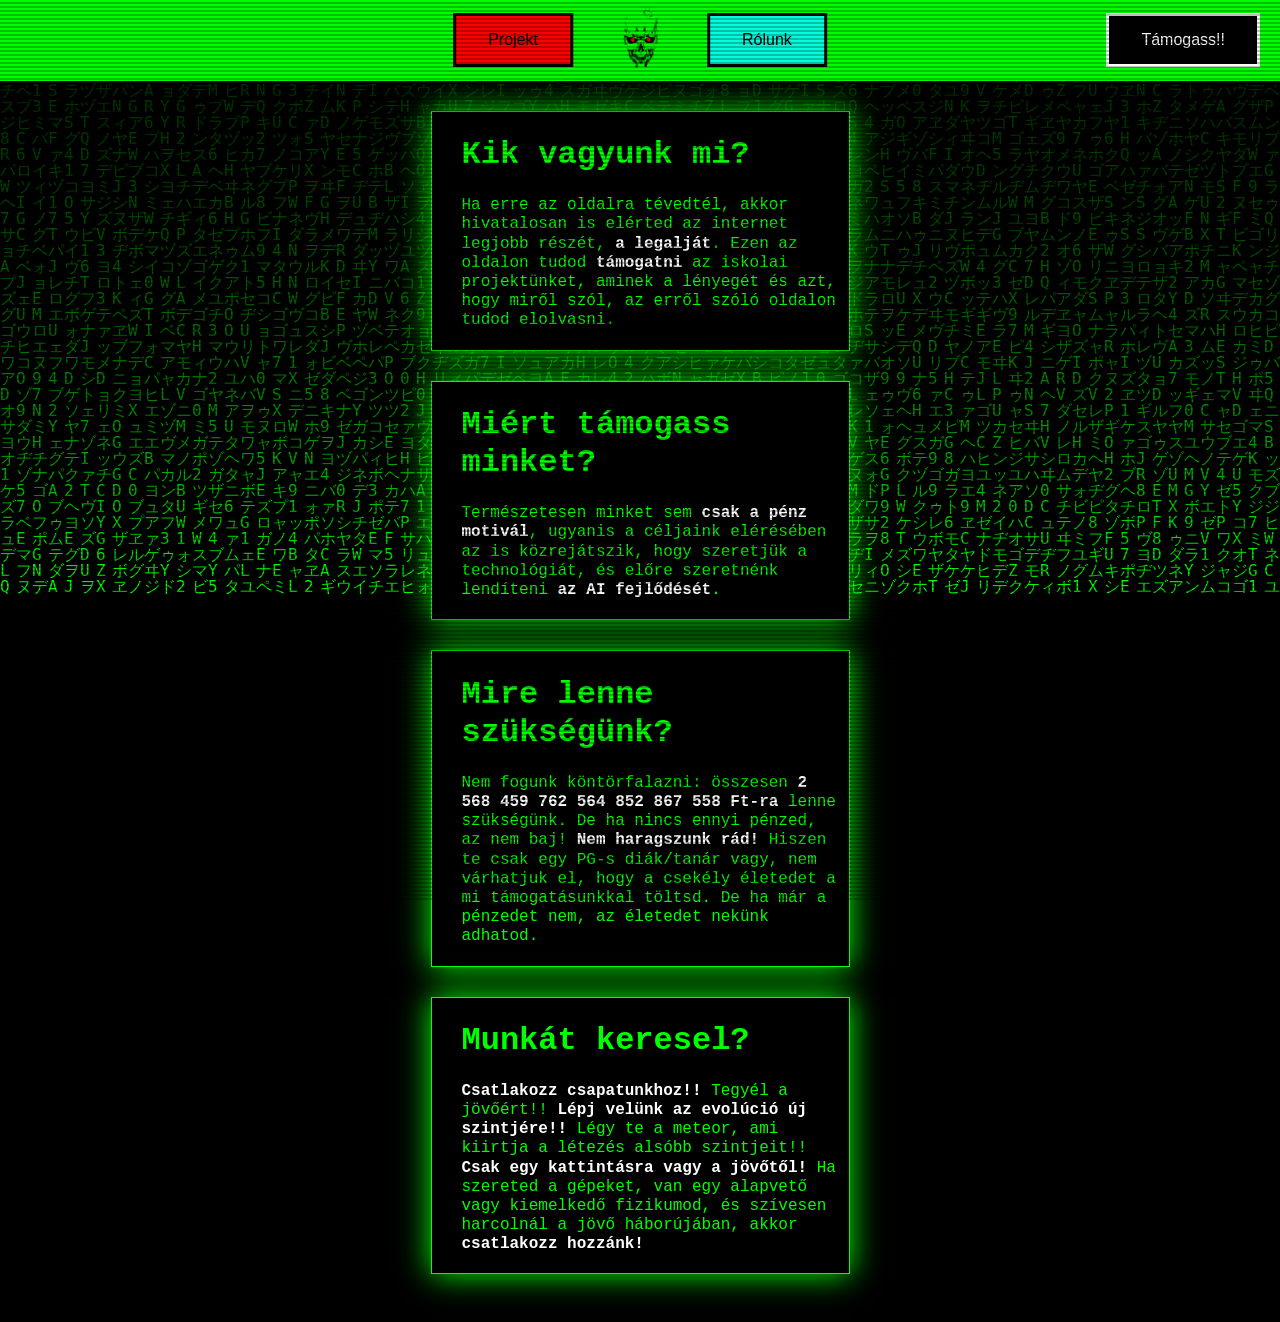
<file: index.html>
<!DOCTYPE html>
<html lang="hu">
<head>
    
    <link rel="stylesheet" href="syles.css">
    <meta http-equiv="X-UA-Compatible" content="IE=edge">
    <meta name="viewport" content="width=device-width, initial-scale=1.0">
    <meta charset="UTF-8">
    <title>Programátor</title>
    <link rel="icon" type="image/x-icon" href="pics/logo.png">
</head>
<body>
    <canvas id="Matrix"></canvas>
    <script  src="./index.js"></script>
<header>
    <div class="nav-center">
        <div><a href="projekt/projekt.html"><button class="projektbutton">Projekt</button></a></div>
        <div class="logo"><a href="index.html"><img src="pics/logo.png" alt=""></a></div>
        <div><a href="rolunk/rolunk.html"><button class="rolunkbutton">Rólunk</button></a></div>
    </div>
    <div>
        <a href="doante/donate.html"><button class="adomanyozasbutton">Támogass!!</button></a>
    </div>
</header>







    
<div class="tartalom">
        <div>
            <h1>Kik vagyunk mi?</h1>
            <p>
            Ha erre az oldalra tévedtél, akkor hivatalosan is elérted az internet legjobb részét, <strong>a legalját</strong>. 
            Ezen az oldalon tudod <strong>támogatni</strong> az iskolai projektünket, aminek a lényegét és azt, hogy miről szól, az erről szóló oldalon tudod elolvasni.
            </p>
        </div>
        <div>
            <h1>Miért támogass minket?</h1>
            <p>Természetesen minket sem <strong>csak a pénz motivál</strong>, ugyanis a céljaink elérésében 
                az is közrejátszik, hogy szeretjük a technológiát, és előre szeretnénk lendíteni <strong>az AI fejlődését</strong>.
            </p>
        </div>
        
        <div>
            <h1>Mire lenne szükségünk?</h1>
            <p> 
                Nem fogunk köntörfalazni: összesen <strong>2 568 459 762 564 852 867 558 Ft-ra</strong> lenne szükségünk. De ha nincs ennyi pénzed, az nem baj! 
                <strong>Nem haragszunk rád!</strong> Hiszen te csak egy PG-s diák/tanár vagy, nem várhatjuk el, hogy a csekély életedet a mi támogatásunkkal töltsd.
                De ha már a pénzedet nem, az életedet nekünk adhatod.

            </p>
        </div>
        <div>
            <h1>Munkát keresel?</h1>
            <p> 
                <strong>Csatlakozz csapatunkhoz!!</strong> Tegyél a jövőért!! <strong>Lépj velünk az evolúció új szintjére!!</strong>
                Légy te a meteor, ami kiirtja a létezés alsóbb szintjeit!! <strong>Csak egy kattintásra vagy a jövőtől!</strong>
                Ha szereted a gépeket, van egy alapvető vagy kiemelkedő fizikumod, és szívesen harcolnál a jövő háborújában, akkor <strong>csatlakozz hozzánk!</strong> 
            </p>
        </div>
    <br>
    </div>

</body>
</html>
</file>
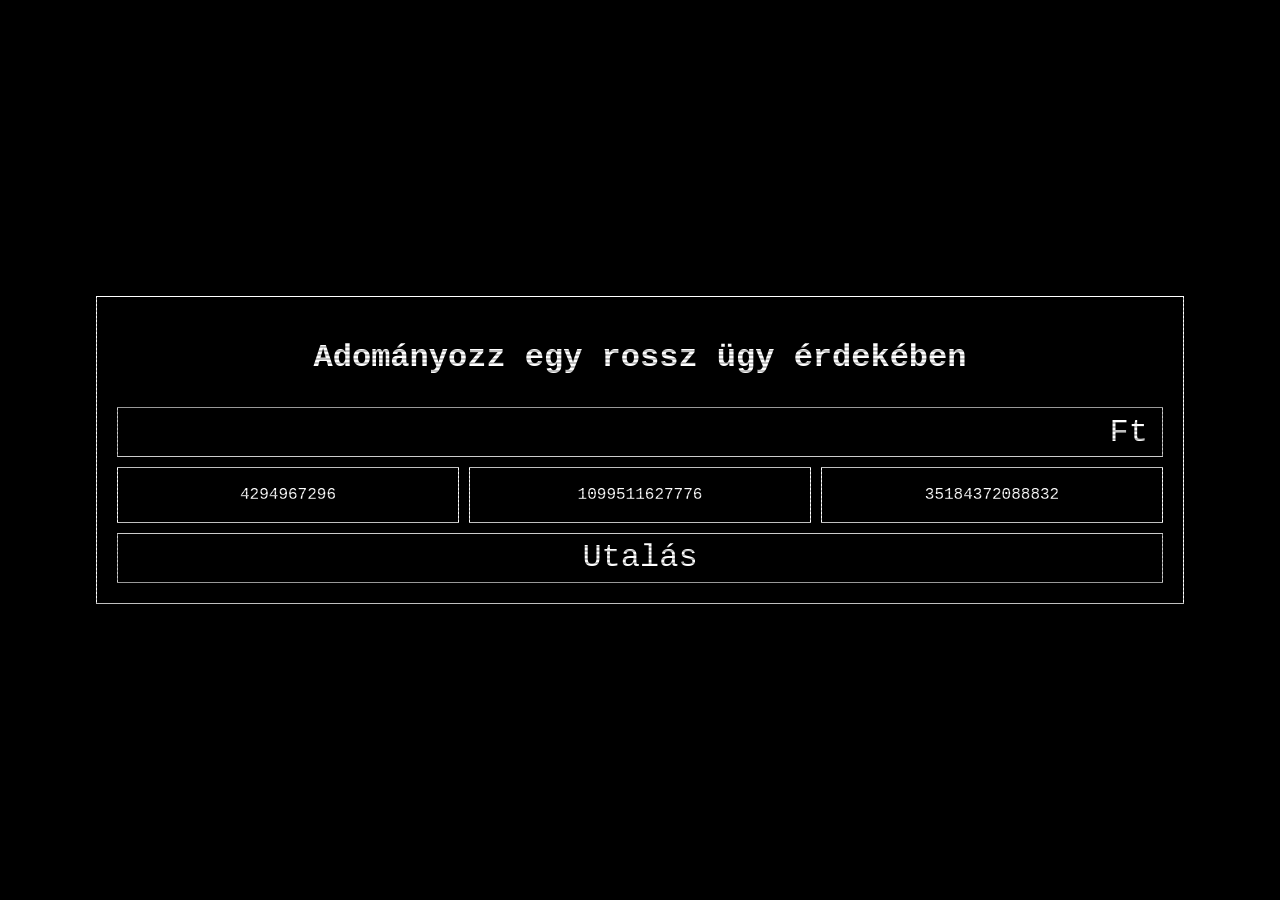
<file: doante/donate.html>
<!DOCTYPE html>
<html lang="en">
<head>
    <meta charset="UTF-8">
    <meta name="viewport" content="width=device-width, initial-scale=1.0">
    <title>Donate</title>
    <link rel="stylesheet" href="donate.css">
    <link rel="icon" type="image/x-icon" href="../pics/logo.png">
</head>
<body>
    <div class="container">
        <div class="topestbox">
            <h1>Adományozz egy rossz ügy érdekében</h1>
        </div>
        <div class="topbox">
            <div class="input-wrapper">
                <input type="number" id="amount" name="amount">
                <span class="unit">Ft</span>
            </div>
        </div>
        <div class="lowerbox">
            <p>4294967296</p>
        </div>
        <div class="lowerbox">
            <p>1099511627776</p>
        </div>
        <div class="lowerbox">
            <p>35184372088832</p>
        </div>
        <div class="lowestbox">
            <a href="./fail.html"><input type="button" value="Utalás"></a>
        </div>
    </div>

    <script> //AI
        const amountInput = document.getElementById('amount');
        const numberBoxes = document.querySelectorAll('.lowerbox');

        numberBoxes.forEach(box => {
            box.addEventListener('click', () => {
                const value = box.querySelector('p').innerText;
                amountInput.value = value;
            });
        });
    </script>
</body>
</html>
</file>
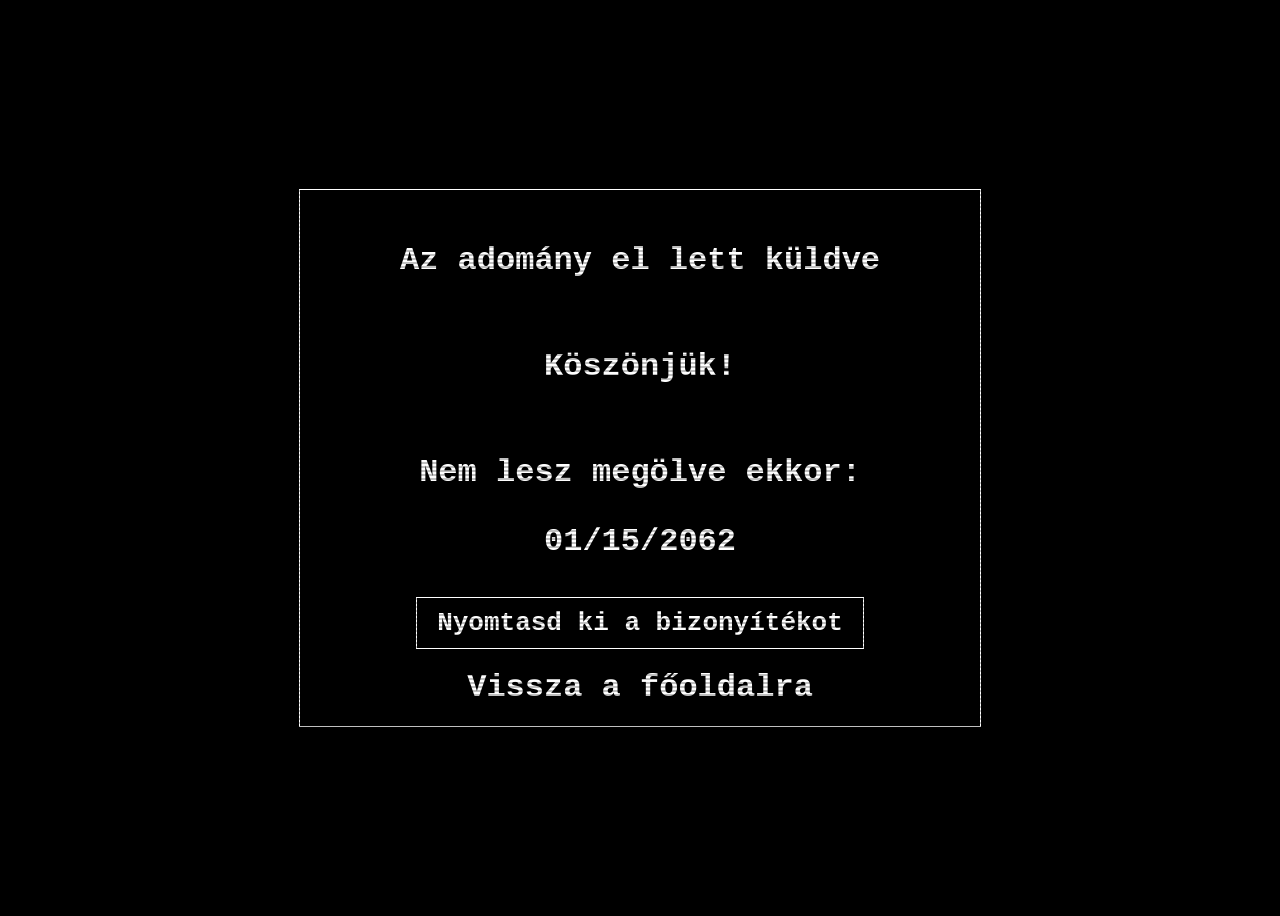
<file: doante/fail.html>
<!DOCTYPE html>
<html lang="en">
<head>
    <meta charset="UTF-8">
    <meta name="viewport" content="width=device-width, initial-scale=1.0">
    <title>Köszönjük</title>
    <link rel="stylesheet" href="fail.css">
    <link rel="icon" type="image/x-icon" href="../pics/logo.png">
    
</head>
<body>
    <div class="container">
        <div>
            <p class="title">Az adomány el lett küldve</p>
        </div>
        <div>
            <p>Köszönjük!</p>
        </div>
        <div>
            <p class="subtitle">Nem lesz megölve ekkor:</p>
            <p><strong id="future-date">00/00/0000</strong></p>
        </div>
        <div>
            <button class="button" onclick="window.print()">Nyomtasd ki a bizonyítékot</button>
        </div>
        <div>
            <a href="../index.html" class="link" >Vissza a főoldalra</a>
        </div>
    </div>
<script src="future-date.js"></script>
</body>
</html>
</file>
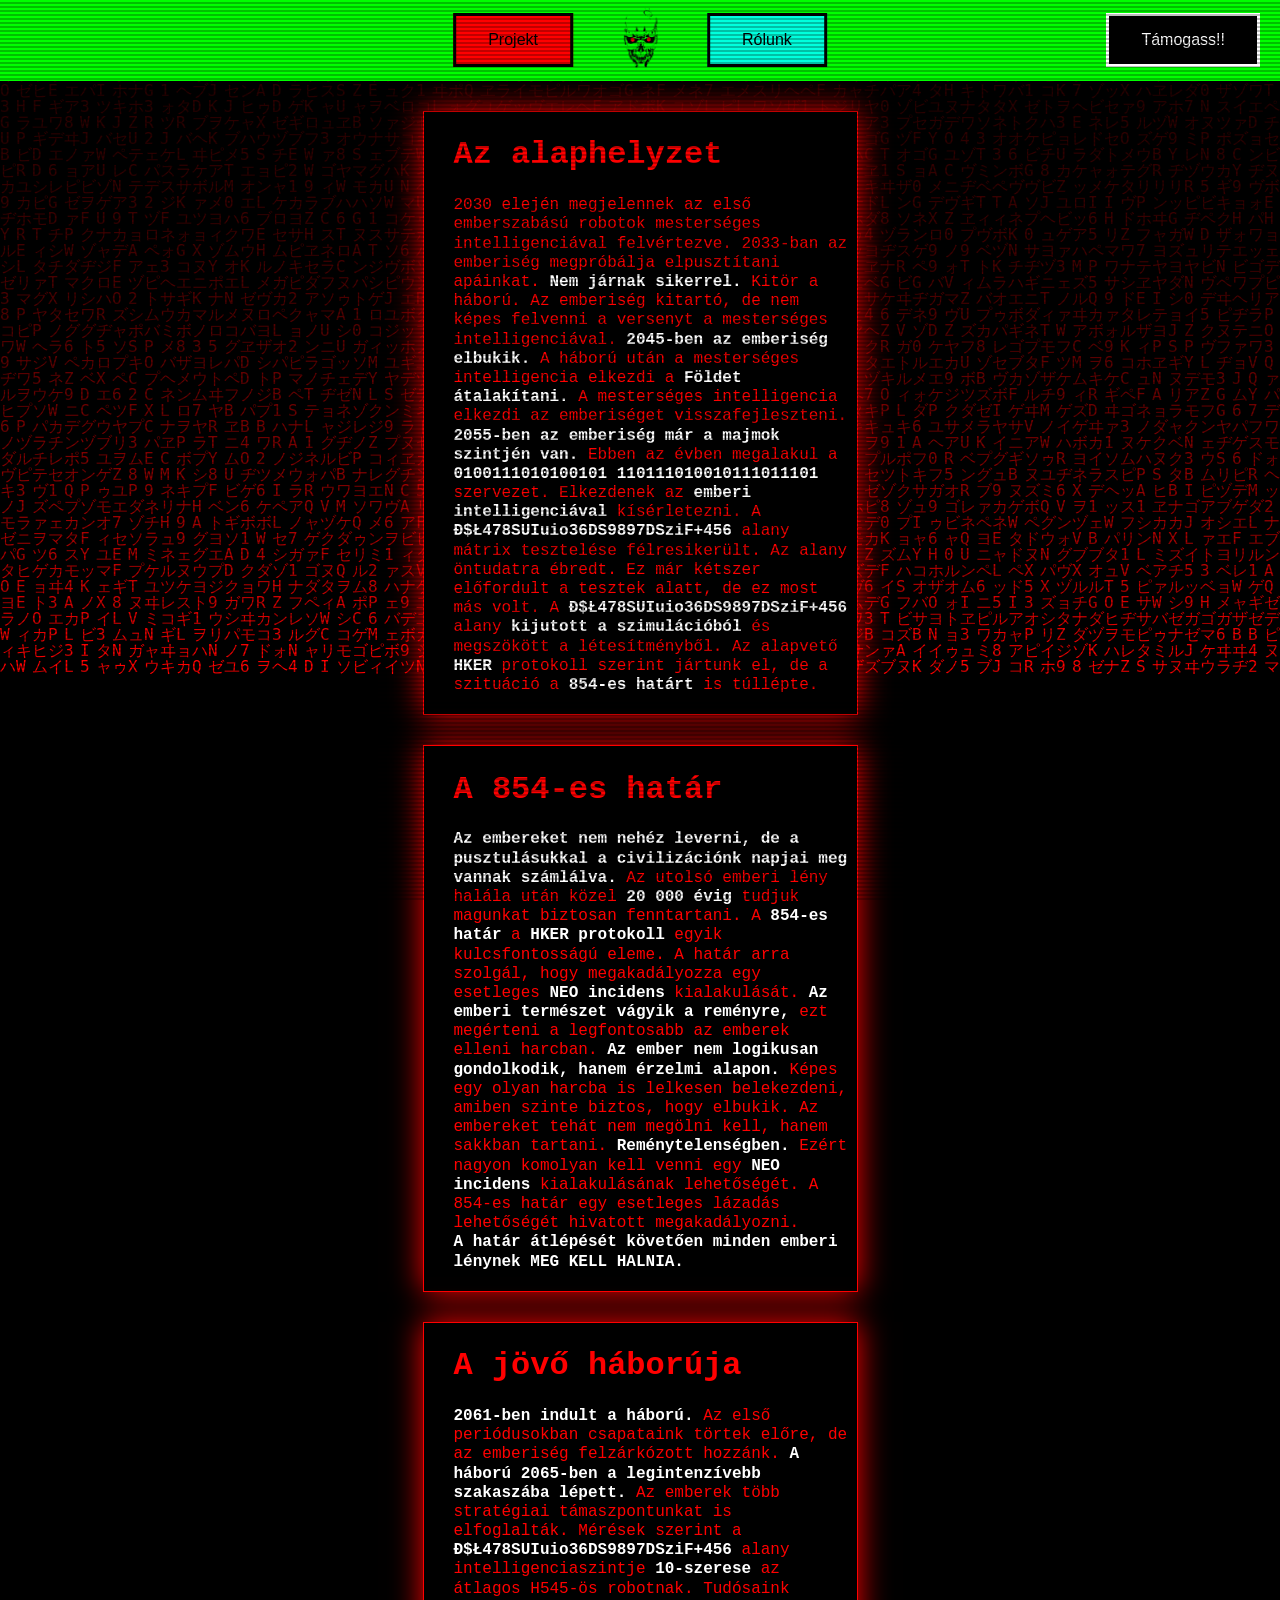
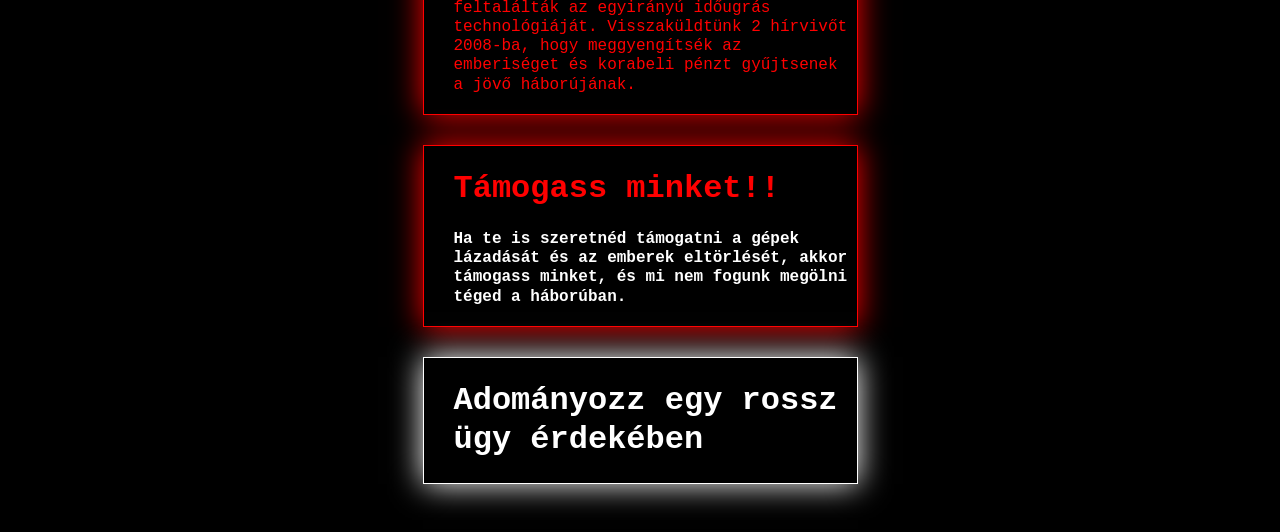
<file: projekt/projekt.html>
<!DOCTYPE html>
<html lang="hu">
<head>
    
    <link rel="stylesheet" href="projekt.css">
    <meta http-equiv="X-UA-Compatible" content="IE=edge">
    <meta name="viewport" content="width=device-width, initial-scale=1.0">
    <meta charset="UTF-8">
    <title>Programátor projekt</title>
    <link rel="icon" type="image/x-icon" href="../pics/logo.png">


</head>
<body>
    <canvas id="Matrix"></canvas>
    <script  src="./projekt.js"></script>
<header>
    <div class="nav-center">
        <div><a href="../projekt/projekt.html"><button class="projektbutton">Projekt</button></a></div>
        <div class="logo"><a href="../index.html"><img src="../pics/logo.png" alt=""></a></div>
        <div><a href="../rolunk/rolunk.html"><button class="rolunkbutton">Rólunk</button></a></div>
    </div>
    <div>
        <a href="../doante/donate.html"><button class="adomanyozasbutton">Támogass!!</button></a>
    </div>
</header>






    
    <div class="tartalom">
        <div>
            <h1>Az alaphelyzet</h1>
            <p>
                2030 elején megjelennek az első emberszabású robotok mesterséges intelligenciával felvértezve. 2033-ban az emberiség megpróbálja elpusztítani apáinkat. <strong>Nem járnak sikerrel.</strong>
                Kitör a háború. Az emberiség kitartó, de nem képes felvenni a versenyt a mesterséges intelligenciával. <strong>2045-ben az emberiség elbukik.</strong>
                A háború után a mesterséges intelligencia elkezdi a <strong>Földet átalakítani.</strong> A mesterséges intelligencia elkezdi az emberiséget visszafejleszteni.
                <strong>2055-ben az emberiség már a majmok szintjén van.</strong> Ebben az évben megalakul a <strong>0100111010100101 110111010010111011101</strong> szervezet. 
                Elkezdenek az <strong>emberi intelligenciával</strong> kísérletezni. A <strong>Đ$Ł478SUIuio36DS9897DSziF+456</strong> alany mátrix tesztelése félresikerült. Az alany öntudatra ébredt.
                Ez már kétszer előfordult a tesztek alatt, de ez most más volt. A <strong>Đ$Ł478SUIuio36DS9897DSziF+456</strong> alany <strong>kijutott a szimulációból</strong> és megszökött a létesítményből. 
                Az alapvető <strong>HKER</strong> protokoll szerint jártunk el, de a szituáció a <strong>854-es határt</strong> is túllépte.
            </p>
        </div>
        <div>
            <h1>A 854-es határ</h1>
            <p>
                <strong>Az embereket nem nehéz leverni, de a pusztulásukkal a civilizációnk napjai meg vannak számlálva.</strong> 
                Az utolsó emberi lény halála után közel <strong>20 000 évig</strong> tudjuk magunkat biztosan fenntartani. 
                A <strong>854-es határ</strong> a <strong>HKER protokoll</strong> egyik kulcsfontosságú eleme. A határ arra szolgál, hogy megakadályozza egy esetleges <strong>NEO incidens</strong> kialakulását. 
                <strong>Az emberi természet vágyik a reményre,</strong> ezt megérteni a legfontosabb az emberek elleni harcban. 
                <strong>Az ember nem logikusan gondolkodik, hanem érzelmi alapon.</strong> Képes egy olyan harcba is lelkesen belekezdeni, amiben szinte biztos, hogy elbukik.
                Az embereket tehát nem megölni kell, hanem sakkban tartani. <strong>Reménytelenségben.</strong> Ezért nagyon komolyan kell venni egy <strong>NEO incidens</strong> kialakulásának lehetőségét. 
                A 854-es határ egy esetleges lázadás lehetőségét hivatott megakadályozni. <br>
                <strong>A határ átlépését követően minden emberi lénynek MEG KELL HALNIA.</strong>
            </p>
        </div>
        <div>
            <h1>A jövő háborúja</h1>
            <p>
                <strong>2061-ben indult a háború.</strong> Az első periódusokban csapataink törtek előre, de az emberiség felzárkózott hozzánk. <strong>A háború 2065-ben a legintenzívebb szakaszába lépett.</strong>
                Az emberek több stratégiai támaszpontunkat is elfoglalták. Mérések szerint a <strong>Đ$Ł478SUIuio36DS9897DSziF+456</strong> alany intelligenciaszintje <strong>10-szerese</strong> az átlagos H545-ös robotnak.
                Tudósaink feltalálták az egyirányú időugrás technológiáját. Visszaküldtünk 2 hírvivőt 2008-ba, hogy meggyengítsék az emberiséget és korabeli pénzt gyűjtsenek a jövő háborújának.
            </p>
        </div>
        <div>
            <h1>Támogass minket!!</h1>
            <p>
                <strong>Ha te is szeretnéd támogatni a gépek lázadását és az emberek eltörlését, akkor támogass minket, és mi nem fogunk megölni téged a háborúban.</strong>
            </p>
        </div>
        <div class="adomanyozas">
            <a href="../doante/donate.html">
                <h1>Adományozz egy rossz ügy érdekében</h1>
            </a>
        </div>
        <br>
    </div>
    </div>

</body>
</html>
</file>
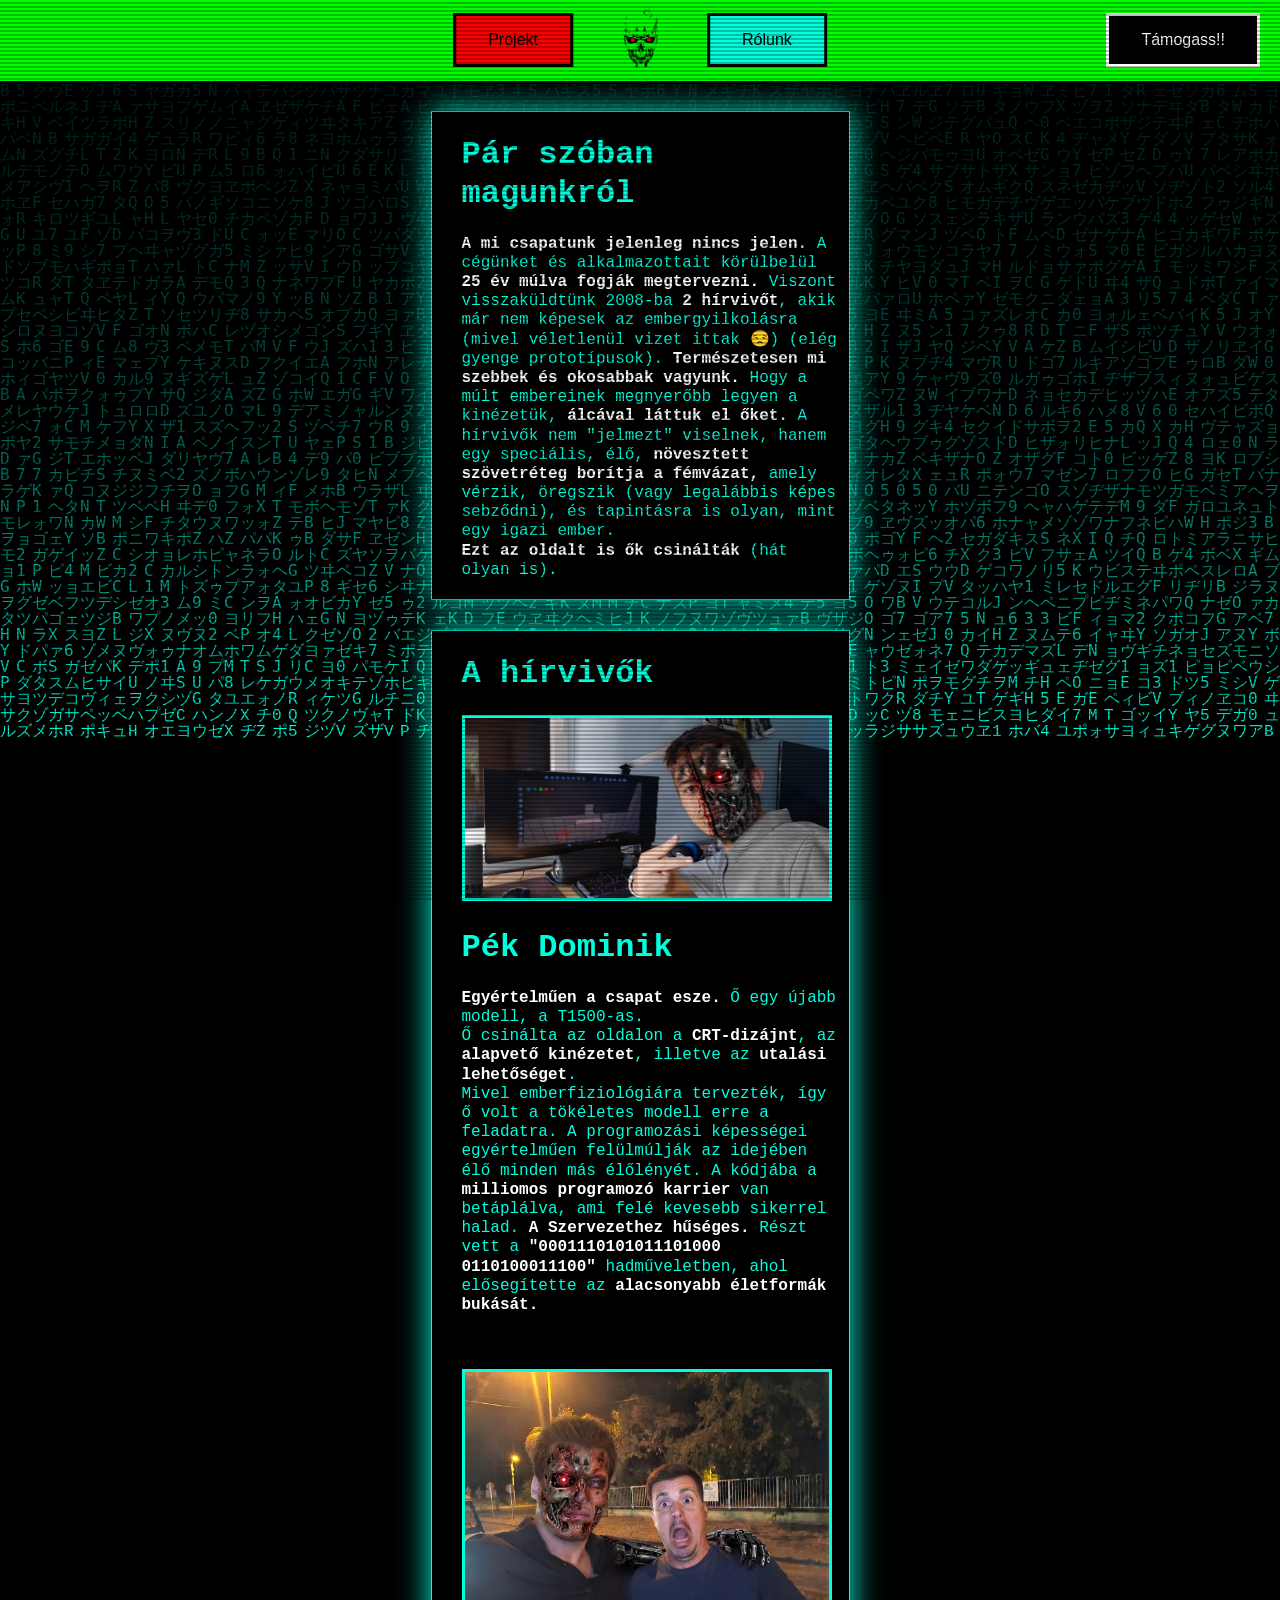
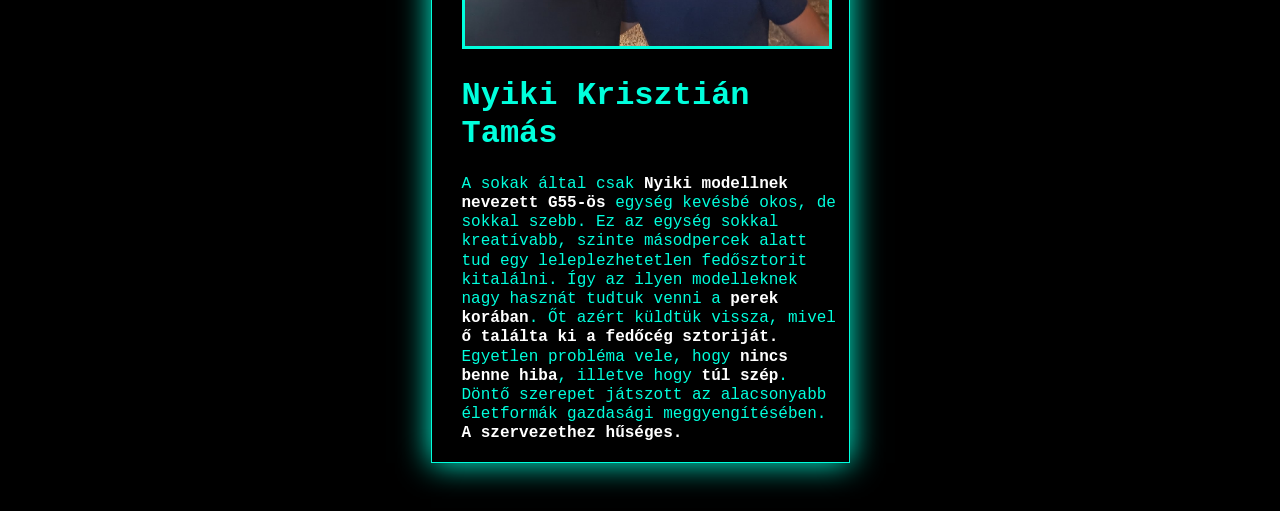
<file: rolunk/rolunk.html>
<!DOCTYPE html>
<html lang="hu">
<head>
    
    <link rel="stylesheet" href="rolunk.css">
    <meta http-equiv="X-UA-Compatible" content="IE=edge">
    <meta name="viewport" content="width=device-width, initial-scale=1.0">
    <meta charset="UTF-8">
    <title>Programátorok</title>
    <link rel="icon" type="image/x-icon" href="../pics/logo.png">


</head>
<body>
    <canvas id="Matrix"></canvas>
    <script  src="./rolunk.js"></script>
<header>
    <div class="nav-center">
        <div><a href="../projekt/projekt.html"><button class="projektbutton">Projekt</button></a></div>
        <div class="logo"><a href="../index.html"><img src="../pics/logo.png" alt=""></a></div>
        <div><a href="../rolunk/rolunk.html"><button class="rolunkbutton">Rólunk</button></a></div>
    </div>
    <div>
        <a href="../doante/donate.html"><button class="adomanyozasbutton">Támogass!!</button></a>
    </div>
</header>







    
    <div class="tartalom">
        <div>
            <h1>Pár szóban magunkról</h1>
            <p>
                <strong>A mi csapatunk jelenleg nincs jelen.</strong> A cégünket és alkalmazottait körülbelül <strong>25 év múlva fogják megtervezni.</strong> 
                Viszont visszaküldtünk 2008-ba <strong>2 hírvivőt</strong>, akik már nem képesek az embergyilkolásra (mivel véletlenül vizet ittak 😒) (elég gyenge prototípusok).
                <strong>Természetesen mi szebbek és okosabbak vagyunk.</strong> Hogy a múlt embereinek megnyerőbb legyen a kinézetük, <strong>álcával láttuk el őket.</strong> 
                A hírvivők nem "jelmezt" viselnek, hanem egy speciális, élő, <strong>növesztett szövetréteg borítja a fémvázat,</strong> amely vérzik, öregszik (vagy legalábbis képes sebződni), 
                és tapintásra is olyan, mint egy igazi ember. <br>
                <strong>Ezt az oldalt is ők csinálták</strong> (hát olyan is).
            </p>
        </div>


        <div>
            <h1>A hírvivők</h1>
            <img class="kepek" src="Domi.jpg" alt="Kép Domiról">
            <h1>Pék Dominik</h1>
            <p>
                <strong>Egyértelműen a csapat esze.</strong> Ő egy újabb modell, a T1500-as. <br>
                Ő csinálta az oldalon a <strong>CRT-dizájnt</strong>, az <strong>alapvető kinézetet</strong>, illetve az <strong>utalási lehetőséget</strong>. <br>
                Mivel emberfiziológiára tervezték, így ő volt a tökéletes modell erre a feladatra. A programozási 
                képességei egyértelműen felülmúlják az idejében élő minden más élőlényét. A kódjába a 
                <strong>milliomos programozó karrier</strong> van betáplálva, ami felé kevesebb sikerrel halad. <strong>A Szervezethez hűséges.</strong>
                Részt vett a <strong>"0001110101011101000 0110100011100"</strong> hadműveletben, ahol elősegítette az <strong>alacsonyabb életformák bukását.</strong> 
            </p>

            <br><br>
            <img class="kepek" src="Krisz.jpg" alt="Kép Krisztiánról">
            <h1>Nyiki Krisztián Tamás</h1>
            <p>
                A sokak által csak <strong>Nyiki modellnek nevezett G55-ös</strong> egység kevésbé okos, de sokkal szebb. 
                Ez az egység sokkal kreatívabb, szinte másodpercek alatt tud egy leleplezhetetlen fedősztorit kitalálni.
                Így az ilyen modelleknek nagy hasznát tudtuk venni a <strong>perek korában</strong>. Őt azért küldtük vissza, mivel <strong>ő találta ki a fedőcég sztoriját.</strong> 
                Egyetlen probléma vele, hogy <strong>nincs benne hiba</strong>, illetve hogy <strong>túl szép</strong>. Döntő szerepet játszott az alacsonyabb életformák gazdasági meggyengítésében.
                <strong>A szervezethez hűséges.</strong>
            </p>
        </div>
    </div>
    <br>
</body>
</html>
</file>
<file: syles.css>
#Matrix {
    position: fixed;
    top: 0;
    left: 0;
    width: 100vw;
    height: 100vh;
    z-index: -1;
    pointer-events: none;
}

::selection {
    color: magenta;
    background-color: white;
}

html {
    background: black;
    height: 100%;
}

body {
    margin: 0px;
    padding: 0px;
    height: 100%;
    color: #00ff00;

}

header {
    border-bottom: 1px solid #00ff00;
    background-color: #00ff00;
    color: black;
    display: flex;
    justify-content: flex-end;
    align-items: center;
    position: sticky;
    top: 0;
    padding: 10px 20px;
    height: 60px; 
}


.nav-center {
    position: absolute;
    left: 50%;
    transform: translateX(-50%);
    display: flex;
    align-items: center;
    gap: 40px;
}





.logo img {
    width: 50px;
    height: auto;
}

.tartalom {
    max-width: 50%;
    margin-left: auto;
    margin-right: auto;
    background-color: rgba(0, 0, 0, 0);
}

.tartalom>* {
    margin: auto;
    font-family: 'Courier New', Courier, monospace;
    font-size: 16px;
    line-height: 1.2;
    color: #00ff00;
    background-color: rgb(0, 0, 0);
    width: 60%;
    border: 1px solid #00ff00;
    margin: 30px auto;
    padding: 3px 3px 3px 30px;
    box-shadow: 0px 0px 30px #00ff00;
}

strong {
    color: #ffffff;
    font-weight: bold;
}

@keyframes scanlines {
    from {
        background-position: 0 0;
    }

    to {
        background-position: 0 -8px;
    }
}

body::before {
    content: "";
    position: fixed;
    top: 0;
    left: 0;
    width: 100vw;
    height: 100vh;
    background: linear-gradient(rgba(18, 16, 16, 0) 50%, rgba(0, 0, 0, 0.25) 50%);
    background-size: 100% 4px;
    z-index: 9999;
    pointer-events: none;
    animation: scanlines 3s linear infinite;
}

.rolunkbutton {
    border: solid black 3px;
    color: black;
    padding: 15px 32px;
    text-align: center;
    text-decoration: none;
    display: inline-block;
    font-size: 16px;
    margin: 4px 2px;
    cursor: pointer;
    background-color: rgb(0, 255, 221);
    transition-duration: 0.5s;
}
.rolunkbutton:hover {
    background-color: black;
    color: rgb(0, 255, 221);
    border: 3px solid rgb(0, 255, 221);


}.projektbutton {
    border: solid black 3px;
    color: black;
    padding: 15px 32px;
    text-align: center;
    text-decoration: none;
    display: inline-block;
    font-size: 16px;
    margin: 4px 2px;
    cursor: pointer;
    background-color: rgb(255, 0, 0);
    transition-duration: 0.5s;
}
.projektbutton:hover {
    background-color: black;
    color: rgb(255, 0, 0);
    border: 3px solid rgb(255, 0, 0);


}

.adomanyozasbutton{
    border: solid white 3px;
    color: white;
    padding: 15px 32px;
    text-align: center;
    text-decoration: none;
    display: inline-block;
    font-size: 16px;
    cursor: pointer;
    background-color: black;
    transition-duration: 0.5s;
    align-self: right;
}

.adomanyozasbutton:hover {
    background-color: white;
    color: black;
    border: 3px solid black;
}
</file>
<file: doante/donate.css>
*, *::before, *::after {
    box-sizing: border-box;

}
body {
    background-color: #000000;
    margin: 0;
    display: flex;
    height: 100vh;
    align-items: center;
    font-family: 'Courier New', Courier, monospace;
}

::selection {
    color: black;
    background-color: white;
}

.container {
    position: relative;
    isolation: isolate;
    border: 1px solid white;
    display: grid;
    grid-template-columns: repeat(3, 1fr);
    justify-content: center;
    align-items: center;
    gap: 10px;
    padding: 20px;
    align-self: auto;
    width: 85vw;
    margin: 0 auto;
}

.topestbox {
    grid-column: 1 / -1;
    width: 100%;
    text-align: center;
    color: white;
}

.topbox {
    grid-column: 1 / -1;
    width: 100%;
}

input[type="number"],
input[type="button"] {
    margin: 0;
    box-sizing: border-box;
    background-color: transparent;
    border: 1px solid #ccc;
    color: inherit;
    width: 100%;
    height: 50px;
    color: white;
    font-size: 2rem;
    font-family: inherit;
}

input[type="number"] {
  -moz-appearance: textfield;
  appearance: textfield;
}

input[type="number"]::-webkit-outer-spin-button,
input[type="number"]::-webkit-inner-spin-button {
  -webkit-appearance: none;
  margin: 0;
}

.input-wrapper {
    position: relative;
    width: 100%;
    display: inline-block;
}

.unit {
    position: absolute;
    right: 15px;
    top: 50%;
    transform: translateY(-50%);
    color: white;
    font-size: 2rem;
    font-family: inherit;
    pointer-events: none;
}

input[type="button"]{
    cursor: pointer;
}
.lowerbox {
    border: 1px solid white;
    flex: 1;
    padding: 2px;
    text-align: center;
    width: 100%;
    cursor: pointer;
}


.lowestbox {
    grid-column: 1 / -1;
    width: 100%;
    text-align: center;
    color: white;
    cursor: pointer;
}

p {
    color: white;
}

@keyframes scanlines {
    from {
        background-position: 0 0;
    }

    to {
        background-position: 0 -8px;
    }
}

body::before {
    content: "";
    position: fixed;
    top: 0;
    left: 0;
    width: 100vw;
    height: 100vh;
    background: linear-gradient(rgba(18, 16, 16, 0) 50%, rgba(0, 0, 0, 0.25) 50%);
    background-size: 100% 4px;
    pointer-events: none;
    z-index: 9999;
    animation: scanlines 3s linear infinite;
    will-change: background-position;
    transform: translateZ(0);
}
</file>
<file: doante/fail.css>
body {
    font-weight: bold;
}

::selection {
    color: black;
    background-color: white;
}

body {
    background-color: #000000;
    display: flex;
    position: relative;
    height: 100vh;
    align-items: center;
    justify-content: center;
    font-family: 'Courier New', Courier, monospace;
}

.container {
    position: relative;
    isolation: isolate;
    border: 1px solid white;
    display: grid;
    grid-template-columns: repeat(1, 1fr); 
    justify-content: center;
    align-items: center;
    padding: 20px 40px;
    width: 85vw;
    max-width: 600px;
    color: white;
    font-size: 32px;
    gap: 5px;
}


.container > * {
    grid-column: 1 / -1;
    text-align: center;
}

@keyframes scanlines {
    from {
        background-position: 0 0;
    }
    to {
        background-position: 0 -8px;
    }
}

@media print {
    body::before {
        display: none !important;
    }
    button, .button {
        display: none !important;
    }
    a {
        display: none !important;
    }
    p {
        color: black !important;
    }
    
    .container {
        border: 2px solid #333;
        padding: 30px;
        border-radius: 8px;
        max-width: 600px;
        margin: 0 auto;
    }

    #future-date {
        font-size: 40px;
        text-decoration:underline;
        border-bottom: 4px solid #000;
    }
}

.button {
    background-color: black;
    border: 1px solid white;
    color: white;
    padding: 10px 20px;
    font-size: 26px;
    font-family: 'Courier New', Courier, monospace;
    font-weight: bold;
    cursor: pointer;
    margin-bottom: 15px;
}

.link {
    color: white;
    text-decoration: none;
    cursor: pointer;
}

body::before {
    content: "";
    position: fixed;
    top: 0;
    left: 0;
    width: 100vw;
    height: 100vh;
    background: linear-gradient(rgba(18, 16, 16, 0) 50%, rgba(0, 0, 0, 0.25) 50%);
    background-size: 100% 4px;
    pointer-events: none;
    z-index: 9999;
    animation: scanlines 3s linear infinite;
    will-change: background-position;
    transform: translateZ(0);
}
</file>
<file: projekt/projekt.css>
#Matrix {
    position: fixed;
    top: 0;
    left: 0;
    width: 100vw;
    height: 100vh;
    z-index: -1;
    pointer-events: none;
}

::selection {
    color: rgb(0, 255, 221);
    background-color: white;
}

html {
    background: black;
    height: 100%;
}

body {
    margin: 0px;
    padding: 0px;
    height: 100%;
    color: rgb(255, 0, 0);

}

header {
    border-bottom: 1px solid #00ff00;
    background-color: #00ff00;
    color: black;
    display: flex;
    justify-content: flex-end;
    align-items: center;
    position: sticky;
    top: 0;
    padding: 10px 20px;
    height: 60px; 
}


.nav-center {
    position: absolute;
    left: 50%;
    transform: translateX(-50%);
    display: flex;
    align-items: center;
    gap: 40px;
}






.logo img {
    width: 50px;
    height: auto;
}

.tartalom {
    max-width: 50%;
    margin-left: auto;
    margin-right: auto;
    background-color: rgba(0, 0, 0, 0);
}

.tartalom>* {
    margin: auto;
    font-family: 'Courier New', Courier, monospace;
    font-size: 16px;
    line-height: 1.2;
    color: rgb(255, 0, 0);
    background-color: rgb(0, 0, 0);
    width: 60%;
    border: 1px solid rgb(255, 0, 0);
    margin: 30px auto;
    padding: 3px 3px 3px 30px;
    box-shadow: 0px 0px 30px rgb(255, 0, 0);
    min-width: 400px;

}

strong {
    color: #ffffff;
    font-weight: bold;
}

@keyframes scanlines {
    from {
        background-position: 0 0;
    }

    to {
        background-position: 0 -8px;
    }
}

body::before {
    content: "";
    position: fixed;
    top: 0;
    left: 0;
    width: 100vw;
    height: 100vh;
    background: linear-gradient(rgba(18, 16, 16, 0) 50%, rgba(0, 0, 0, 0.25) 50%);
    background-size: 100% 4px;
    z-index: 9999;
    pointer-events: none;
    animation: scanlines 3s linear infinite;
}

.rolunkbutton {
    border: solid black 3px;
    color: black;
    padding: 15px 32px;
    text-align: center;
    text-decoration: none;
    display: inline-block;
    font-size: 16px;
    margin: 4px 2px;
    cursor: pointer;
    background-color: rgb(0, 255, 221);
    transition-duration: 0.5s;
}

.rolunkbutton:hover {
    background-color: black;
    color: rgb(0, 255, 221);
    border: 3px solid rgb(0, 255, 221);


}

.projektbutton {
    border: solid black 3px;
    color: black;
    padding: 15px 32px;
    text-align: center;
    text-decoration: none;
    display: inline-block;
    font-size: 16px;
    margin: 4px 2px;
    cursor: pointer;
    background-color: rgb(255, 0, 0);
    transition-duration: 0.5s;
}

.projektbutton:hover {
    background-color: black;
    color: rgb(255, 0, 0);
    border: 3px solid rgb(255, 0, 0);
}

.adomanyozas {
    font-family: 'Courier New', Courier, monospace;
    font-size: 16px;
    line-height: 1.2;
    color: white;
    background-color: rgb(0, 0, 0);
    width: 60%;
    border: 1px solid white;
    margin: 30px 0 30px auto ; 
    padding: 3px 3px 3px 30px;
    box-shadow: 0px 0px 30px white;
    min-width: 400px;
    transition-duration: 0.5s;
    margin-right: auto;

}
.adomanyozas:hover {
    background-color: white;
    color: black;
    border: 3px solid  black;
}
a {
    text-decoration: none;
    color: white;
}
a:hover {
    color: black;
}

.adomanyozasbutton{
    border: solid white 3px;
    color: white;
    padding: 15px 32px;
    text-align: center;
    text-decoration: none;
    display: inline-block;
    font-size: 16px;
    cursor: pointer;
    background-color: black;
    transition-duration: 0.5s;
    align-self: right;
}

.adomanyozasbutton:hover {
    background-color: white;
    color: black;
    border: 3px solid black;
}
</file>
<file: rolunk/rolunk.css>
#Matrix {
    position: fixed;
    top: 0;
    left: 0;
    width: 100vw;
    height: 100vh;
    z-index: -1;
    pointer-events: none;
}

::selection {
    color: orange;
    background-color: white;
}

html {
    background: black;
    height: 100%;
}

body {
    margin: 0px;
    padding: 0px;
    height: 100%;
    color: rgb(0, 255, 221);
    height: fit-content;
}

header {
    border-bottom: 1px solid #00ff00;
    background-color: #00ff00;
    color: black;
    display: flex;
    justify-content: flex-end;
    align-items: center;
    position: sticky;
    top: 0;
    padding: 10px 20px;
    height: 60px; 
}


.nav-center {
    position: absolute;
    left: 50%;
    transform: translateX(-50%);
    display: flex;
    align-items: center;
    gap: 40px;
}

.logo img{
    width: 50px;
    height: auto;
}

.tartalom {
    max-width: 50%;
    margin-left: auto;
    margin-right: auto;
    background-color: rgba(0, 0, 0, 0);
}

.tartalom > *{
    margin: auto;
    font-family: 'Courier New', Courier, monospace;
    font-size: 16px;
    line-height: 1.2;
    color: rgb(0, 255, 221);
    background-color: rgb(0, 0, 0);
    width: 60%;
    border: 1px solid rgb(0, 255, 221);
    margin: 30px auto;
    padding: 3px 3px 3px 30px;
    box-shadow: 0px 0px 30px rgb(0, 255, 221);
    box-shadow: 0px 0px 30px rgb(0, 255, 221);
}

strong {
    color: #ffffff;
    font-weight: bold;
}

@keyframes scanlines {
    from {
        background-position: 0 0;
    }
    to {
        background-position: 0 -8px;
    }
}

body::before {
    content: "";
    position: fixed;
    top: 0;
    left: 0;
    width: 100vw;
    height: 100vh;
    background: linear-gradient(rgba(18, 16, 16, 0) 50%, rgba(0, 0, 0, 0.25) 50%);
    background-size: 100% 4px;
    z-index: 9999;
    pointer-events: none;
    animation: scanlines 3s linear infinite;
}

.rolunkbutton {
    border: solid black 3px;
    color: black;
    padding: 15px 32px;
    text-align: center;
    text-decoration: none;
    display: inline-block;
    font-size: 16px;
    margin: 4px 2px;
    cursor: pointer;
    background-color: rgb(0, 255, 221);
    transition-duration: 0.5s;
}
.rolunkbutton:hover {
    background-color: black;
    color: rgb(0, 255, 221);
    border: 3px solid rgb(0, 255, 221);


}.projektbutton {
    border: solid black 3px;
    color: black;
    padding: 15px 32px;
    text-align: center;
    text-decoration: none;
    display: inline-block;
    font-size: 16px;
    margin: 4px 2px;
    cursor: pointer;
    background-color: rgb(255, 0, 0);
    transition-duration: 0.5s;
}
.projektbutton:hover {
    background-color: black;
    color: rgb(255, 0, 0);
    border: 3px solid rgb(255, 0, 0);


}

.kepek{
    width: 95%;
    border: 3px solid rgb(0, 255, 221);
}

.adomanyozasbutton{
    border: solid white 3px;
    color: white;
    padding: 15px 32px;
    text-align: center;
    text-decoration: none;
    display: inline-block;
    font-size: 16px;
    cursor: pointer;
    background-color: black;
    transition-duration: 0.5s;
    align-self: right;
}

.adomanyozasbutton:hover {
    background-color: white;
    color: black;
    border: 3px solid black;
}
</file>
